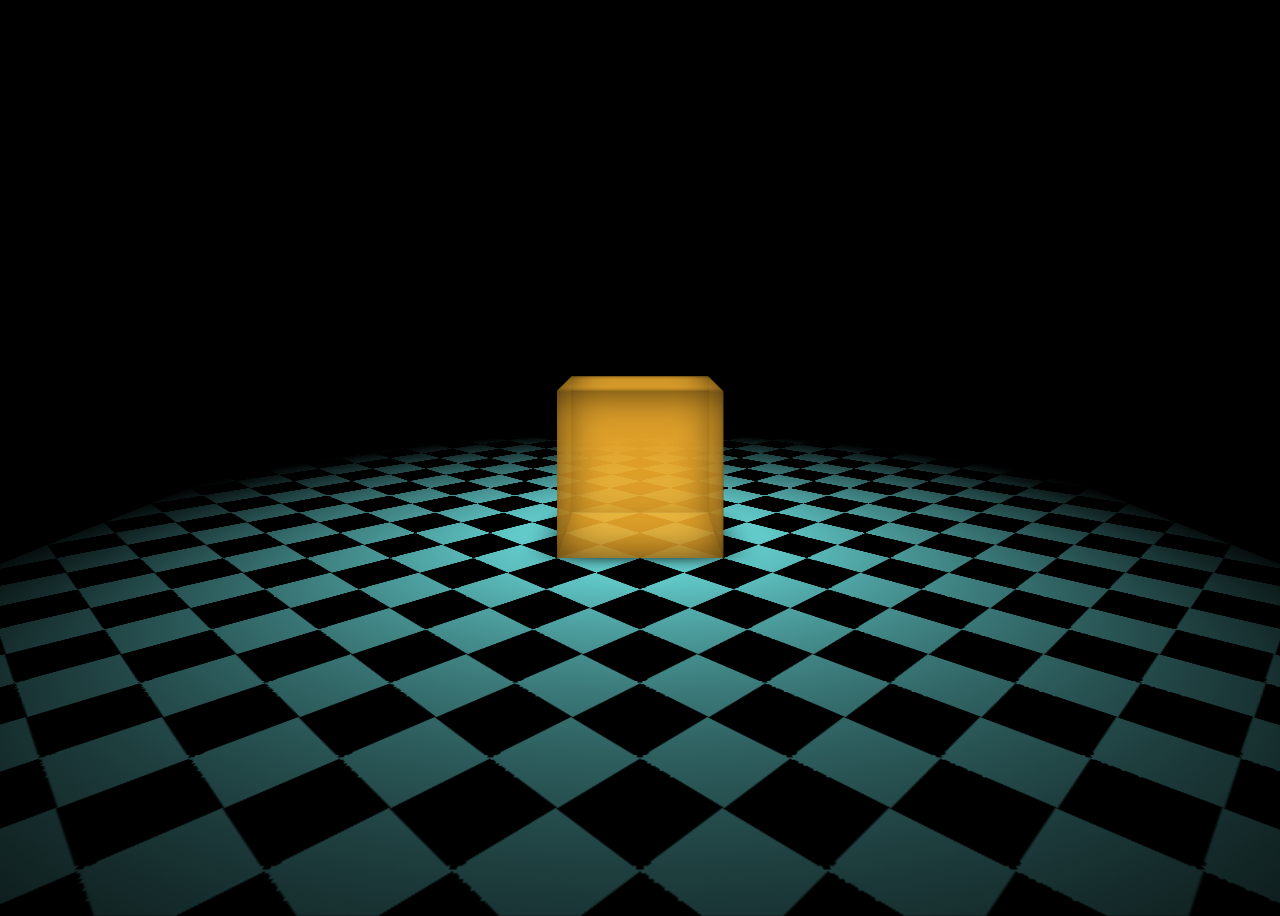
<file: fun.html>
<!DOCTYPE html>
<html lang="en">

<head>
    <meta charset="UTF-8">
    <meta http-equiv="X-UA-Compatible" content="IE=edge">
    <meta name="viewport" content="width=device-width, initial-scale=1.0">
    <title>Document</title>
    <link rel="stylesheet" href="style.css">
</head>

<body>
    <div class="scene">
        <div class="floor"></div>
        <div class="cube">
            <div class="front"></div>
            <div class="back"></div>
            <div class="left"></div>
            <div class="right"></div>
            <div class="top"></div>
            <div class="bottom"></div>
        </div>
    </div>
</body>

</html>
</file>
<file: style.css>
:root {
    --boxColor: rgba(244, 175, 45, 0.7); // #0ff7;
    --rotateSpeed: 30s;
    --bounceSpeed: 1.5s;
}

body {
    background-color: #000;
    min-height: 100vh;
    overflow: hidden;
    display: flex;
    justify-content: center;
    align-items: center;
    font-size: 75px;
    perspective: 10em;
    perspective-origin: 50% calc(50% - 2em);
}

.scene {
    position: relative;
    transform-style: preserve-3d;
    animation: sceneRotate var(--rotateSpeed) infinite linear;

    @keyframes sceneRotate {
        to {
            transform: rotateY(360deg);
        }
    }
}

.cube {
    width: 2em;
    height: 2em;
    transform-style: preserve-3d;
    position: absolute;
    bottom: -1em;
    left: -1em;

    * {
        transition: all 0.4s ease-in-out;
    }

    @keyframes topAnimate {

        0%,
        100% {
            transform: translateY(-50%) rotateX(90deg);
            clip-path: polygon(0 0, 100% 0, 100% 100%, 0% 100%);
        }

        50% {
            transform: translateY(-36.5%) rotateX(90deg);
            clip-path: polygon(50% 50%, 50% 50%, 50% 50%, 50% 50%);
        }

        /*
	clip-path: polygon(10% 10%, 90% 10%, 90% 90%, 10% 90%);
	clip-path: polygon(20% 20%, 80% 20%, 80% 80%, 20% 80%);
	clip-path: polygon(30% 30%, 70% 30%, 70% 70%, 30% 70%);
	clip-path: polygon(40% 40%, 60% 40%, 60% 60%, 40% 60%);
	clip-path: polygon(50% 50%, 50% 50%, 50% 50%, 50% 50%);
		*/
    }

    @keyframes leftAnimate {

        0%,
        100% {
            clip-path: polygon(0 0, 100% 0, 100% 100%, 0% 100%);
            transform: rotateY(270deg) translateZ(1em) rotateX(0deg);
        }

        50% {
            clip-path: polygon(50% 0, 50% 0, 100% 100%, 0% 100%);
            transform: rotateY(270deg) translateZ(1em) rotateX(30deg);
        }
    }

    @keyframes rightAnimate {

        0%,
        100% {
            clip-path: polygon(0 0, 100% 0, 100% 100%, 0% 100%);
            transform: rotateY(90deg) translateZ(1em) rotateX(0deg);
        }

        50% {
            clip-path: polygon(50% 0, 50% 0, 100% 100%, 0% 100%);
            transform: rotateY(90deg) translateZ(1em) rotateX(30deg);
        }
    }

    @keyframes frontAnimate {

        0%,
        100% {
            clip-path: polygon(0 0, 100% 0, 100% 100%, 0% 100%);
            transform: translateZ(1em) rotateX(0deg);
        }

        50% {
            clip-path: polygon(50% 0, 50% 0, 100% 100%, 0% 100%);
            transform: translateZ(1em) rotateX(30deg);
        }
    }

    @keyframes backAnimate {

        0%,
        100% {
            clip-path: polygon(0 0, 100% 0, 100% 100%, 0% 100%);
            transform: rotateY(180deg) translateZ(1em) rotateX(0deg);
        }

        50% {
            clip-path: polygon(50% 0, 50% 0, 100% 100%, 0% 100%);
            transform: rotateY(180deg) translateZ(1em) rotateX(30deg);
        }
    }

    .left,
    .right,
    .front,
    .back {
        position: absolute;
        height: 100%;
        width: 100%;
        background: var(--boxColor);
        box-shadow: 0 0 0.5em #000a inset;
        clip-path: polygon(0 0, 100% 0, 100% 100%, 0% 100%);
        transform-origin: center bottom;
    }

    .front {
        animation: frontAnimate 5s infinite;
        transform: translateZ(1em);
    }

    .right {
        animation: rightAnimate 5s infinite;
        transform: rotateY(90deg) translateZ(1em);
    }

    .back {
        animation: backAnimate 5s infinite;
        transform: rotateY(180deg) translateZ(1em);
    }

    .left {
        animation: leftAnimate 5s infinite;
        transform: rotateY(270deg) translateZ(1em);
    }

    .top {
        position: absolute;
        height: 2em;
        width: 2em;
        background: var(--boxColor);
        transform: translateY(-50%) rotateX(90deg);
        box-shadow: 0 0 0.5em #000a inset;
        transform-origin: center center;
        animation: topAnimate 5s infinite;
        animation-timing-function: ease;
    }

    .bottom {
        position: absolute;
        bottom: 0;
        height: 2em;
        width: 2em;
        background: var(--boxColor);
        transform: translateY(50%) rotateX(90deg);
        box-shadow: 0 0 0.5em #000;
    }
}

.floor {
    position: absolute;
    top: 1em;
    transform: translate(-50%, -50%) rotateX(90deg);
    width: 15em;
    height: 15em;
    background-image: radial-gradient(#0000, #000 75%),
        repeating-conic-gradient(from 45deg, #7CFFFF 0deg 90deg, #000 90deg 180deg);
    background-size: 100%, 1em 1em;
}
</file>
